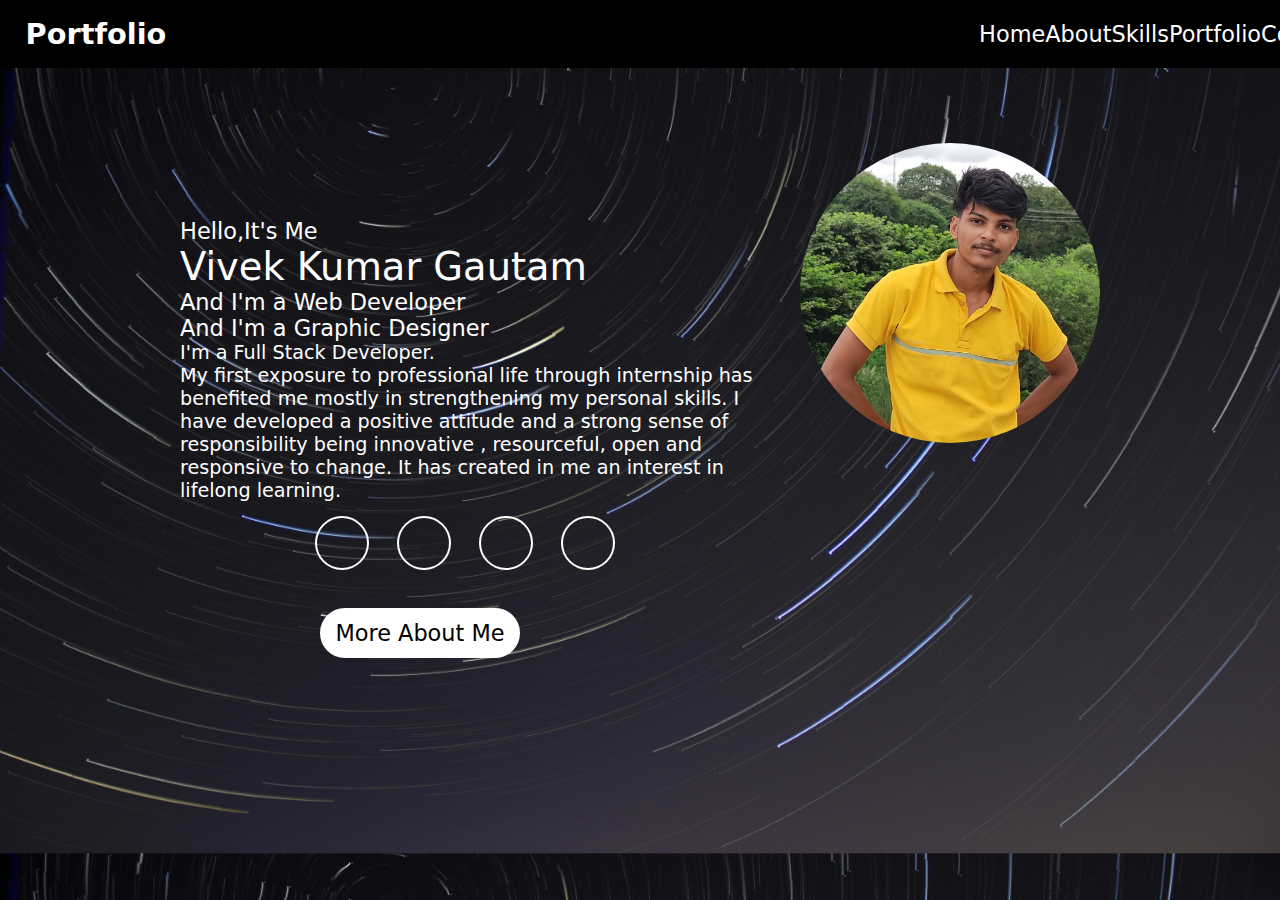
<file: index.html>
<!DOCTYPE html>
<html lang="en">
<head>
    <meta charset="UTF-8">
    <meta name="viewport" content="width=device-width, initial-scale=1.0">
    <title>Portfolio</title>
    <link rel="icon" type="image/x-icon" href="portfolio.png">
    <link rel="stylesheet" href="https://cdnjs.cloudflare.com/ajax/libs/font-awesome/6.5.2/css/all.min.css" integrity="sha512-SnH5WK+bZxgPHs44uWIX+LLJAJ9/2PkPKZ5QiAj6Ta86w+fsb2TkcmfRyVX3pBnMFcV7oQPJkl9QevSCWr3W6A==" crossorigin="anonymous" referrerpolicy="no-referrer" />
    <link rel="stylesheet" href="style.css">
</head>
<body class="body">
    <header class=".header">
        <div class="navbar">
            <div class="portfolio">
                Portfolio
            </div>
          
            <div class="home">
              <a href="#">Home</a>  
            </div>
            <div class="about">
              <a href="index2.html">About</a>  
            </div>
            <div class="skills">
                <a href="#">Skills</a>
            </div>
            <div class="portfolio-text">
              <a href="#">Portfolio</a>  
            </div>
            <div class="contact">
              <a href="#">Contact</a>  
            </div>

        </div>
    </header>
<div class="exe">
 <div class="my-self">
    <h3>Hello,It's Me</h3>
    <h1>Vivek Kumar Gautam</h1>
    <h3>And I'm a Web Developer</h3>
    <h3 class="second">And I'm a Graphic Designer</h3>
   <p>I'm a Full Stack Developer.<br>
    My first exposure to professional life through internship has benefited me mostly in strengthening my personal skills. I have developed a positive attitude and a strong sense of responsibility being innovative , resourceful, open and responsive to change. It has created in me an interest in lifelong learning.</p>
 </div>
  <div class="border"> </div>
</div>
<div class="social">
 <a href="https://www.facebook.com/vivek.gutam.18/"> <div class="box1 box"><i class="fa-brands fa-facebook"></i></div></a>
  <a href="https://www.instagram.com/vi_v_1/"><div class="box2 box"><i class="fa-brands fa-instagram"></i></div></a>
  <div class="box3 box"><i class="fa-brands fa-whatsapp"></i></div>
<a href="https://www.linkedin.com/in/vivek-gautam-9722a12a4/"> <div class="box4 box"><i class="fa-brands fa-linkedin"></i></div></a> 
</div>
<button class="about-me"> More About Me</button>
</body>
</html>
</file>
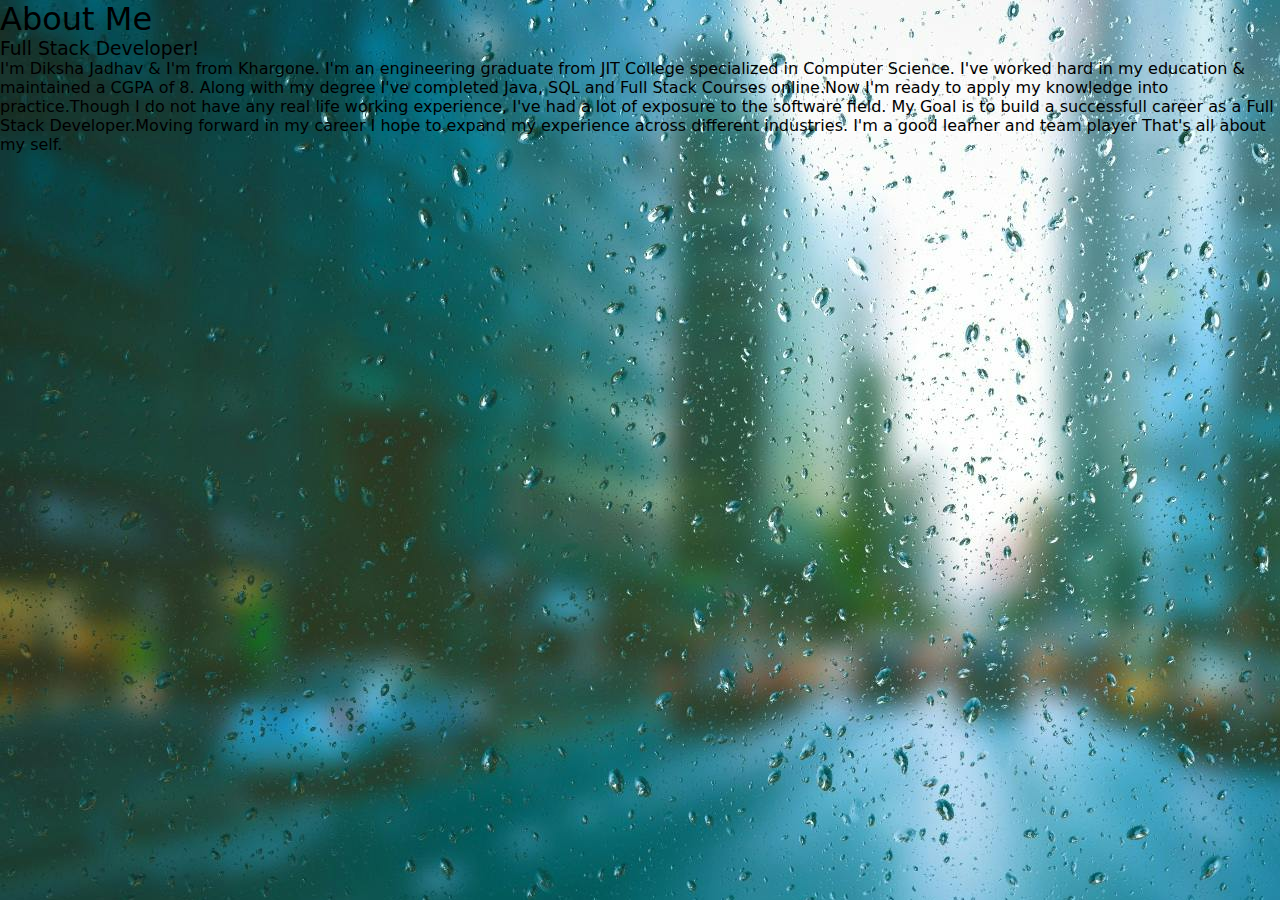
<file: index2.html>
<!DOCTYPE html>
<html lang="en">
<head>
    <meta charset="UTF-8">
    <meta name="viewport" content="width=device-width, initial-scale=1.0">
    <title>Document</title>
    <link rel="stylesheet" href="style.css">
</head>
<body class="second2">
    <div class="both">
        <div class="one"></div>
        <div class="two">
            <h1>About Me</h1>
            <h3>Full Stack Developer!</h3>
            <p id="about-p">I'm Diksha Jadhav & I'm from Khargone. I'm an engineering graduate from JIT College specialized in Computer Science. I've worked hard in my education &  maintained a CGPA of 8. Along with my degree I've completed Java, SQL and Full Stack Courses online.Now I'm ready to apply my knowledge into practice.Though I do not have any real life working experience, I've had a lot of exposure to the software field. My Goal is to build a successfull career as a Full Stack Developer.Moving forward in my career I hope to expand my experience across different industries. I'm a good learner and team player That's all about my self.</p>
        </div>
    </div>
    
</body>
</html>
</file>
<file: style.css>
*{
    font-family: system-ui;
    margin: 0px;

    font-weight: 500;
}
.body{
     
  background-image: url(univers.jpg);
    background-size: cover;
}
.header{
    height: 68px;
    background-color: rgb(255, 115, 0);
}
.navbar{
    height: 68px;
    display: flex;
   background-size: initial;
background-color: black;
   color: white;
   font-size: 1.4rem;
   align-items: center;
   justify-content: space-evenly;
}
.portfolio{
    padding-right: 1%;
    padding-left: 2%;
    font-size: 1.8rem;
    font-weight: 700;
}
.home a{
    color: white;
    text-decoration: none;
    padding-left: 800px;
}
.about a{
    color: white;
    text-decoration: none;
    
}
.skills a{
    color: white;
    text-decoration: none;
    
}

.portfolio-text a{
    text-decoration: none;
    color: white;}

.contact a{
        text-decoration: none;
        color: white;}
        
        

 
 .my-self{ 
    font-size: 1.2rem; 
    height: 300px;
    width: 600px;
    justify-content: center;
    align-items: center;
    font-weight: 700;
    color: white;
    margin-top: 150px;
    margin-right:20px;
    
 }
 .border{
    background-color: rgb(255, 255, 255);
border-radius:50% ;
height: 300px;
width:300px;
background-image: url(vivek1.png);
background-size:105%;


 }
 .exe{
    display: flex;
    justify-content: center;
    align-items: center;
 }
 .social{
 
   height: 50px;
   width: 300px;
   margin-left:315px ;
   display: flex;
   justify-content: space-between;
   align-items: center;

 }
 .box{
    border: 2px solid rgb(255, 255, 255);
    height: 50px;
    width: 50px;
    border-radius: 50%;
    display: flex;
    justify-content: center;
    align-items: center;
    text-decoration: none;
 }
 .box1{
   color: blue;
   font-size: 3.1rem;
 }
 .box2{
        background: radial-gradient(circle at 30% 107%, #fdf497 0%, #fdf497 5%, #fd5949 45%, #d6249f 60%, #285AEB 90%);
        -webkit-background-clip: text;
              
                
        -webkit-text-fill-color: transparent;
        font-size: 2.1rem;
        background-color: aliceblue;
 }
 .box3{
    color: rgb(255, 255, 255);
    font-size: 2rem;
    color: greenyellow;
 }
 .box4{
    color: #285AEB;
    font-size: 2rem;
 }

 .box1:hover{
    background-color:white ;
    scale: 10px;
 }
 .box2:hover{
    background-color: 30% 107%, #fdf497 0%, #fdf497 5%, #fd5949 45%, #d6249f 60%, #285AEB 90%;
 }
 .box3:hover{
    background-color:greenyellow;
    color: rgb(255, 255, 255);
    scale: 10px;
 }
 .box4:hover{
    background-color:rgb(255, 255, 255) ;
    
  
}
.box:hover{
    scale: 1.1;
}
.box a{
    text-decoration: none;
}
.about-me{
    height: 50px;
    width: 200px;
    font-size: 1.4rem;
    margin-left: 320px;
    margin-top: 40px;
    border-radius: 50px;
    background: none;
    color: rgb(0, 0, 0);
    border: 2px solid white;
    background-color: white;
}
button:hover.about-me{
 display: block;
 filter:drop-shadow(0 0 10px rgb(255, 255, 255));
 background:none;
 color: white;
 scale: 1.1;
}
.second2{
    background-image: url(second.jpg);
}
</file>
